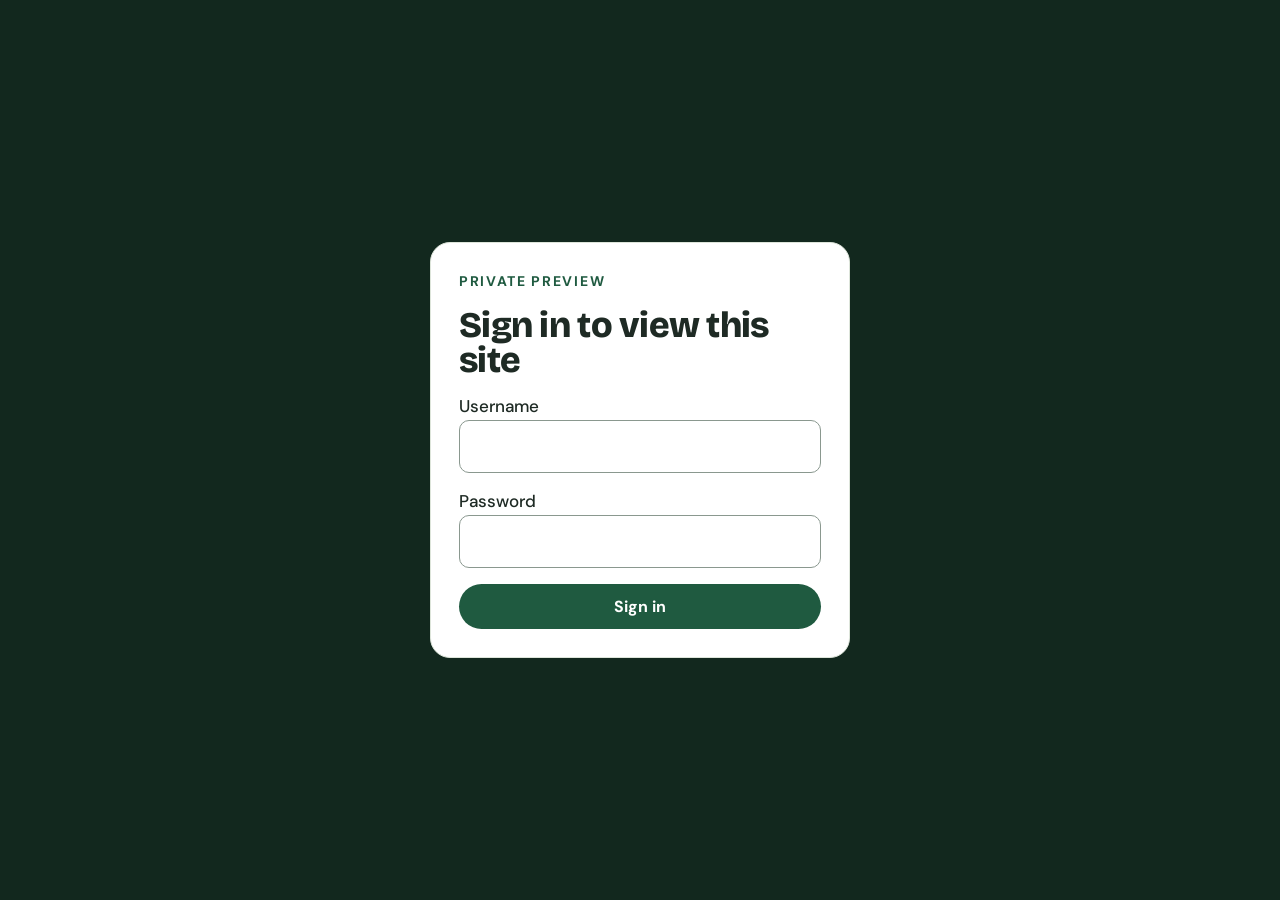
<file: site/index.html>
<!doctype html><html lang="en"><head><meta charset="utf-8"><meta name="viewport" content="width=device-width, initial-scale=1"><title>Non-toxic building materials | Bob Reese</title><link rel="preconnect" href="https://fonts.googleapis.com"><link rel="stylesheet" href="https://fonts.googleapis.com/css2?family=Bricolage+Grotesque:wght@600;800&family=DM+Sans:wght@400;500;700&display=swap"><script src="assets/gate.js"></script><link rel="stylesheet" href="assets/style.css"></head><body><div class="ribbon">Limited launch supply. Households with a medical referral are served first. <a href="contact.html">Reserve your place</a></div><header class="top"><div class="wrap bar"><a class="brand" href="index.html">Bob Reese</a><nav aria-label="Main"><a href="shop.html">Shop</a><a href="hemp.html">Why Hemp</a><a href="health.html">Health and Home</a><a href="grants.html">Grants</a><a href="builders.html">For Builders</a><a href="story.html">Our Story</a></nav><div class="acts"><a class="pill ghost" href="account.html">Sign in</a><a class="pill solid" href="cart.html">Cart (<span class="cc">0</span>)</a></div></div></header><main>
<section class="hero tall"><img class="" src="https://commons.wikimedia.org/wiki/Special:FilePath/Case%20Road%20-%20DPLA%20-%2043508ed1cd3b582826cfa0dd362f42fd.jpg?width=1920" alt="Hemp field under a blue sky" loading="lazy"><div class="wrap"><div class="stack">
<span class="eyebrow">Non-toxic building supply</span>
<h1>Your house should not be the thing making you sick.</h1>
<p class="lead">Mold-resistant, fire-tested, toxin-free building materials. Shipped to your job site on your builder's schedule. Grant funding to help pay for them.</p>
<div class="btns"><a class="btn gold" href="shop.html">Build your materials list</a><a class="btn line" href="grants.html">See grants in your state</a></div>
</div></div></section>

<section class="dark"><div class="wrap sec tight"><div class="stats">
<div><span class="num">90%</span><b>of our time is spent indoors</b><a href="https://www.epa.gov/report-environment/indoor-air-quality">U.S. EPA</a></div>
<div><span class="num">47%</span><b>of U.S. homes have dampness or mold</b><a href="https://iaqscience.lbl.gov/node/74">Berkeley Lab and EPA</a></div>
<div><span class="num">4.6M</span><b>U.S. asthma cases tied to dampness and mold at home</b><a href="https://iaqscience.lbl.gov/node/74">Berkeley Lab and EPA</a></div>
<div><span class="num">0 / 0</span><b>flame spread and smoke score for hempcrete</b><a href="https://hemptoday.net/astm-fire-tests/">ASTM E84 test</a></div>
</div></div></section>

<section class="wrap sec tight"><div class="tiles big"><a class="tile" href="hemp.html"><img class="" src="https://commons.wikimedia.org/wiki/Special:FilePath/Mauer%206.jpg?width=960" alt="Hempcrete blocks being laid into a wall" loading="lazy"><span class="t">Why Hemp</span><span>A wall that does not burn, rot, or off-gas.</span><span class="go">See how it performs</span></a><a class="tile" href="health.html"><img class="" src="https://commons.wikimedia.org/wiki/Special:FilePath/Moldy%20Shower%20-%20Black%20Mold%20Growth%20in%20Bathroom%20%2846195388355%29.jpg?width=960" alt="Black mold growing along a bathroom wall" loading="lazy"><span class="t">Health and Home</span><span>What you live in is what you breathe.</span><span class="go">Read the science</span></a><a class="tile" href="shop.html"><img class="" src="https://commons.wikimedia.org/wiki/Special:FilePath/Strand-woven%20Bamboo%20Flooring.jpg?width=960" alt="Strand-woven bamboo flooring" loading="lazy"><span class="t">Shop Materials</span><span>Every aisle, without the toxins.</span><span class="go">Walk the aisles</span></a><a class="tile" href="grants.html"><img class="" src="https://commons.wikimedia.org/wiki/Special:FilePath/New%20houses%20under%20construction%20-%20geograph.org.uk%20-%206398142.jpg?width=960" alt="New houses under construction" loading="lazy"><span class="t">Grants and Funding</span><span>Better materials cost more. Grants close the gap.</span><span class="go">Check your options</span></a><a class="tile" href="builders.html"><img class="" src="https://commons.wikimedia.org/wiki/Special:FilePath/Timber%20frame%20house%20under%20construction%2C%20New%20Zealand.jpg?width=960" alt="Timber frame house under construction" loading="lazy"><span class="t">For Builders</span><span>Your crew. Our materials. On your schedule.</span><span class="go">Open a job account</span></a><a class="tile" href="story.html"><img class="" src="https://commons.wikimedia.org/wiki/Special:FilePath/D%C3%B6rpen%20-%20Neud%C3%B6rpener%20Stra%C3%9Fe%20%2B%20Hanf%20%2B%20Transrapid%2001%20ies.jpg?width=960" alt="Hemp field in full growth" loading="lazy"><span class="t">Our Story</span><span>Nobody made what our doctors told us to get. So we do.</span><span class="go">Meet Bob</span></a>
</div></section>

<section class="mist"><div class="wrap sec tight">
<blockquote class="stack" style="margin:0"><p class="quote">"We make rope out of hemp because it does not grow mold. So why not build houses out of it?"</p><footer class="muted">Bob [LAST NAME], Founder</footer></blockquote>
</div></section>
<section class="goldband"><div class="wrap cta"><h2>Build it once. Build it clean.</h2><div class="btns"><a class="btn dark sm" href="shop.html">Build your materials list</a><a class="btn line sm" href="contact.html">Talk with Bob</a></div></div></section></main><footer class="foot"><div class="wrap cols"><div class="grow"><span class="brand">Bob Reese</span><p class="fine">This site provides general information and is not medical advice. Talk with your doctor about your health.</p></div><div><b>Shop</b><a href="shop.html">All departments</a><a href="hemp.html">Why hemp</a><a href="builders.html">For builders</a><a href="cart.html">Cart</a></div><div><b>Learn</b><a href="health.html">Health and home</a><a href="grants.html">Grants and funding</a><a href="faq.html">Questions and answers</a><a href="story.html">Our story</a></div><div><b>Help</b><a href="contact.html">Contact us</a><a href="account.html">Your account</a><a href="sources.html">Sources and photo credits</a></div></div></footer><div class="toast" role="status" aria-live="polite" hidden></div><script src="assets/site.js"></script></body></html>
</file>
<file: site/assets/style.css>
:root{--ink:#12281E;--ink2:#24402F;--line:#2F4A3A;--text:#1E2A24;--muted:#45534B;--paper:#FBFAF7;--mist:#EEF3EC;--rule:#DDE5DA;--green:#1F5A40;--gold:#F2B544;--soft:#D5E0D8}
*{box-sizing:border-box}
html{scroll-behavior:smooth}
body{margin:0;font-family:'DM Sans',system-ui,sans-serif;color:var(--text);background:var(--paper);font-size:17px;line-height:1.5}
img{max-width:100%;display:block}
a{color:var(--green)}
h1,h2,h3,.num,.brand{font-family:'Bricolage Grotesque','DM Sans',system-ui,sans-serif;letter-spacing:-0.02em}
h1{font-size:clamp(40px,6.2vw,76px);line-height:.98;font-weight:800;margin:0}
h2{font-size:clamp(32px,4.4vw,54px);line-height:1.02;font-weight:800;margin:0}
h3{font-size:24px;line-height:1.15;margin:0}
p{margin:0}
.wrap{max-width:1200px;margin:0 auto;padding-left:24px;padding-right:24px}
.sec{padding-top:88px;padding-bottom:88px}
.stack{display:flex;flex-direction:column;gap:20px}
.row{display:flex;flex-wrap:wrap;gap:48px;align-items:center}
.row>*{flex:1 1 400px;min-width:0}
.eyebrow{font-size:14px;font-weight:700;letter-spacing:.12em;text-transform:uppercase;color:var(--green)}
.lead{font-size:20px;color:var(--muted)}
.muted{color:var(--muted)}
.fine{font-size:14px;color:#B7C6BC}
.ribbon{background:var(--gold);color:var(--ink);font-size:15px;font-weight:700;padding:10px 24px;text-align:center}
.ribbon a{color:var(--ink)}
.top{background:var(--ink);color:#fff;position:sticky;top:0;z-index:5}
.bar{display:flex;flex-wrap:wrap;align-items:center;gap:10px 32px;padding-top:14px;padding-bottom:14px}
.brand{font-size:24px;font-weight:800;color:#fff;text-decoration:none}
.top nav{display:flex;flex-wrap:wrap;gap:4px 26px;flex:1 1 420px}
.top nav a{color:#fff;text-decoration:none;font-weight:500;padding:10px 0;border-bottom:2px solid transparent}
.top nav a:hover,.top nav a[aria-current]{border-bottom-color:var(--gold)}
.acts{display:flex;gap:10px}
.pill{display:inline-block;padding:10px 18px;border-radius:999px;text-decoration:none;font-weight:700}
.pill.ghost{border:1px solid #fff;color:#fff}
.pill.solid{background:#fff;color:var(--ink)}
.btn{display:inline-block;padding:17px 30px;border-radius:999px;text-decoration:none;font-weight:700;font-size:18px;border:0;cursor:pointer;font-family:inherit;text-align:center;transition:transform .15s}
.btn:hover{transform:translateY(-2px)}
.btn.gold{background:var(--gold);color:var(--ink)}
.btn.green{background:var(--green);color:#fff}
.btn.dark{background:var(--ink);color:#fff}
.btn.line{border:1px solid currentColor;color:inherit}
.btn.sm{padding:12px 20px;font-size:16px}
.btns{display:flex;flex-wrap:wrap;gap:12px}
.hero{position:relative;color:#fff;background:var(--ink);overflow:hidden}
.hero>img{position:absolute;inset:0;width:100%;height:100%;object-fit:cover}
.hero:after{content:"";position:absolute;inset:0;background:linear-gradient(90deg,rgba(18,40,30,.94) 0%,rgba(18,40,30,.78) 48%,rgba(18,40,30,.25) 100%)}
.hero .wrap{position:relative;z-index:1;padding-top:104px;padding-bottom:120px}
.hero .stack{max-width:760px;gap:24px}
.hero .eyebrow{color:var(--gold)}
.hero .lead{color:var(--soft);font-size:21px;max-width:580px}
.hero.small .wrap{padding-top:64px;padding-bottom:72px}
.dark{background:var(--ink);color:#fff}
.dark .muted,.dark .lead{color:var(--soft)}
.dark .eyebrow{color:var(--gold)}
.mist{background:var(--mist)}
.goldband{background:var(--gold);color:var(--ink)}
.stats{display:flex;flex-wrap:wrap;gap:36px 48px}
.stats>div{flex:1 1 220px;display:flex;flex-direction:column;gap:6px}
.num{font-size:clamp(56px,7vw,88px);line-height:1;font-weight:800;color:var(--gold)}
.stats b{font-size:19px}
.stats a{font-size:14px;color:#B7C6BC}
.photo{border-radius:24px;overflow:hidden;background:var(--ink2)}
.photo img{width:100%;height:100%;min-height:420px;object-fit:cover}
.quote{font-family:'Bricolage Grotesque',sans-serif;font-size:clamp(28px,3.8vw,48px);line-height:1.1;font-weight:800;max-width:1000px;margin:0}
.three{display:flex;flex-wrap:wrap;gap:24px}
.three>*{flex:1 1 280px}
.tick{border-top:4px solid var(--green);padding-top:20px;display:flex;flex-direction:column;gap:8px}
.pairs{display:flex;flex-wrap:wrap;gap:20px 32px}
.pairs>div{flex:1 1 200px}
.pairs b{display:block;font-size:19px}
table{width:100%;border-collapse:collapse;font-size:18px}
th{text-align:left;padding:14px 12px;border-bottom:2px solid var(--text);font-size:14px;letter-spacing:.08em;text-transform:uppercase}
td{padding:18px 12px;border-bottom:1px solid var(--rule)}
td.in{font-weight:700;color:var(--green)}
.scroll{overflow-x:auto}
.tiles{display:grid;grid-template-columns:repeat(auto-fit,minmax(300px,1fr));gap:20px}
.tile{position:relative;min-height:300px;border-radius:20px;overflow:hidden;background:var(--ink2);color:#fff;text-decoration:none;display:flex;flex-direction:column;justify-content:flex-end;padding:24px}
.tile img{position:absolute;inset:0;width:100%;height:100%;object-fit:cover;transition:transform .4s}
.tile:hover img{transform:scale(1.05)}
.tile:after{content:"";position:absolute;inset:0;background:linear-gradient(180deg,rgba(18,40,30,0) 30%,rgba(18,40,30,.92) 100%)}
.tile span{position:relative;z-index:1}
.tile .t{font-family:'Bricolage Grotesque',sans-serif;font-size:28px;font-weight:800;line-height:1.1}
.steps{list-style:none;margin:0;padding:0;display:flex;flex-wrap:wrap;gap:24px}
.steps li{flex:1 1 230px;display:flex;flex-direction:column;gap:8px}
.steps .n{font-family:'Bricolage Grotesque',sans-serif;font-size:64px;line-height:1;font-weight:800;color:var(--green)}
.dark .steps .n{color:var(--gold)}
.steps b{font-size:21px}
.card{background:#fff;border:1px solid var(--rule);border-radius:20px;padding:28px}
.panel{border-radius:24px;padding:40px}
.cards{display:grid;grid-template-columns:repeat(auto-fit,minmax(250px,1fr));gap:20px}
.prod{background:#fff;border:1px solid var(--rule);border-radius:20px;overflow:hidden;display:flex;flex-direction:column}
.prod img{width:100%;height:190px;object-fit:cover;background:var(--mist)}
.prod .b{padding:20px;display:flex;flex-direction:column;gap:8px;flex:1}
.prod .btn{margin-top:auto}
.tag{align-self:flex-start;font-size:13px;font-weight:700;color:var(--green);background:var(--mist);border-radius:999px;padding:4px 10px}
.price{font-size:20px;font-weight:700}
.side{flex:0 1 240px !important;align-self:flex-start;display:flex;flex-direction:column;gap:4px}
.side a{padding:10px 12px;border-radius:10px;color:var(--text);text-decoration:none}
.side a.on{background:var(--mist);color:var(--green);font-weight:700}
label{font-weight:500}
input[type=text],input[type=email],input[type=password],input[type=number],select,textarea{font:inherit;padding:13px;border:1px solid #8A988F;border-radius:10px;background:#fff;width:100%}
.field{display:flex;flex-direction:column;gap:6px}
.check{display:flex;align-items:center;gap:10px;font-weight:400}
.check input{width:20px;height:20px}
form.stack{gap:16px}
.line{display:flex;justify-content:space-between;gap:16px}
.item{display:flex;flex-wrap:wrap;gap:16px 20px;align-items:center}
.item img{width:110px;height:110px;object-fit:cover;border-radius:12px}
.item .grow{flex:1 1 220px}
.foot{background:var(--ink);color:var(--soft);border-top:1px solid var(--line)}
.cols{display:flex;flex-wrap:wrap;gap:32px;padding-top:48px;padding-bottom:48px}
.cols>div{flex:1 1 170px;display:flex;flex-direction:column;gap:8px;font-size:15px}
.cols .grow{flex:2 1 280px}
.cols b{color:#fff}
.cols a{color:var(--soft)}
.credits li{margin-bottom:10px}
@media (max-width:640px){.sec{padding-top:56px;padding-bottom:56px}.hero .wrap{padding-top:64px;padding-bottom:72px}.top{position:static}.panel{padding:28px}}
[hidden]{display:none !important}
.top nav{gap:4px 22px}
.linkbtn{background:none;border:0;padding:0;font:inherit;color:var(--green);text-decoration:underline;cursor:pointer;align-self:flex-start;min-height:32px}
.dept{background:none;border:0;font:inherit;text-align:left;padding:11px 12px;border-radius:10px;color:var(--text);cursor:pointer}
.dept.on{background:var(--mist);color:var(--green);font-weight:700}
.toast{position:fixed;left:50%;bottom:24px;transform:translateX(-50%);background:var(--ink);color:#fff;padding:14px 22px;border-radius:999px;font-weight:700;z-index:20;box-shadow:0 8px 30px rgba(0,0,0,.25)}
.proof{display:grid;grid-template-columns:repeat(auto-fit,minmax(230px,1fr));gap:20px}
.proof>div{background:#fff;border:1px solid var(--rule);border-radius:20px;padding:28px;display:flex;flex-direction:column;gap:8px}
.proof .big{font-family:'Bricolage Grotesque',sans-serif;font-size:48px;line-height:1;font-weight:800;color:var(--green)}
.proof a,.cite{font-size:14px}
.spec td:first-child{font-weight:700;width:34%}
.spec td{font-size:17px;vertical-align:top}
details{border-bottom:1px solid var(--rule);padding:18px 0}
summary{font-family:'Bricolage Grotesque',sans-serif;font-size:22px;font-weight:800;cursor:pointer}
details p{margin-top:10px;color:var(--muted);max-width:820px}
.prose{max-width:820px}
.prose p{color:var(--muted);font-size:19px}
ul.clean{margin:0;padding-left:20px;display:flex;flex-direction:column;gap:8px;color:var(--muted)}
.note{background:var(--mist);border-radius:16px;padding:20px 24px;font-size:16px;color:var(--muted)}
.prog h3{font-size:22px}

.tablist{display:flex;flex-wrap:wrap;gap:8px;margin-bottom:28px}
.tab{font:inherit;font-weight:700;padding:12px 20px;border-radius:999px;border:1px solid var(--rule);background:#fff;color:var(--text);cursor:pointer}
.tab.on{background:var(--ink);color:#fff;border-color:var(--ink)}
.hero.tall .wrap{padding-top:120px;padding-bottom:140px}
.sec.tight{padding-top:56px;padding-bottom:56px}
.tiles.big .tile{min-height:340px}
.tile .go{font-weight:700;color:var(--gold)}
.split{display:flex;flex-wrap:wrap;gap:40px;align-items:stretch}
.split>*{flex:1 1 380px;min-width:0}
.split .photo img{min-height:360px}
.cta{display:flex;flex-wrap:wrap;gap:20px 40px;align-items:center;justify-content:space-between;padding-top:44px;padding-bottom:44px}
.cta h2{font-size:clamp(26px,3vw,38px)}
.progs{display:grid;grid-template-columns:repeat(auto-fit,minmax(340px,1fr));gap:20px}

@keyframes fadeup{from{opacity:0;transform:translateY(14px)}to{opacity:1;transform:none}}
@keyframes drift{from{transform:scale(1)}to{transform:scale(1.12)}}
@media (prefers-reduced-motion:no-preference){
  .hero>img{animation:drift 22s ease-out both}
  main{animation:fadeup .45s ease-out both}
  .hero .stack>*{animation:fadeup .7s ease-out both}
  .hero .stack>*:nth-child(2){animation-delay:.12s}
  .hero .stack>*:nth-child(3){animation-delay:.24s}
  .hero .stack>*:nth-child(4){animation-delay:.36s}
  .tabpanel:not([hidden]){animation:fadeup .4s ease-out both}
  .js .rv{opacity:0;transform:translateY(28px);transition:opacity .6s ease-out,transform .6s ease-out}
  .js .rv.in{opacity:1;transform:none}
  .tile,.prod,.proof>div,.prog{transition:transform .25s ease-out,box-shadow .25s ease-out}
  .prod:hover,.proof>div:hover,.prog:hover{transform:translateY(-4px);box-shadow:0 14px 34px rgba(18,40,30,.12)}
  .tab{transition:background .2s,color .2s}
}
</file>
